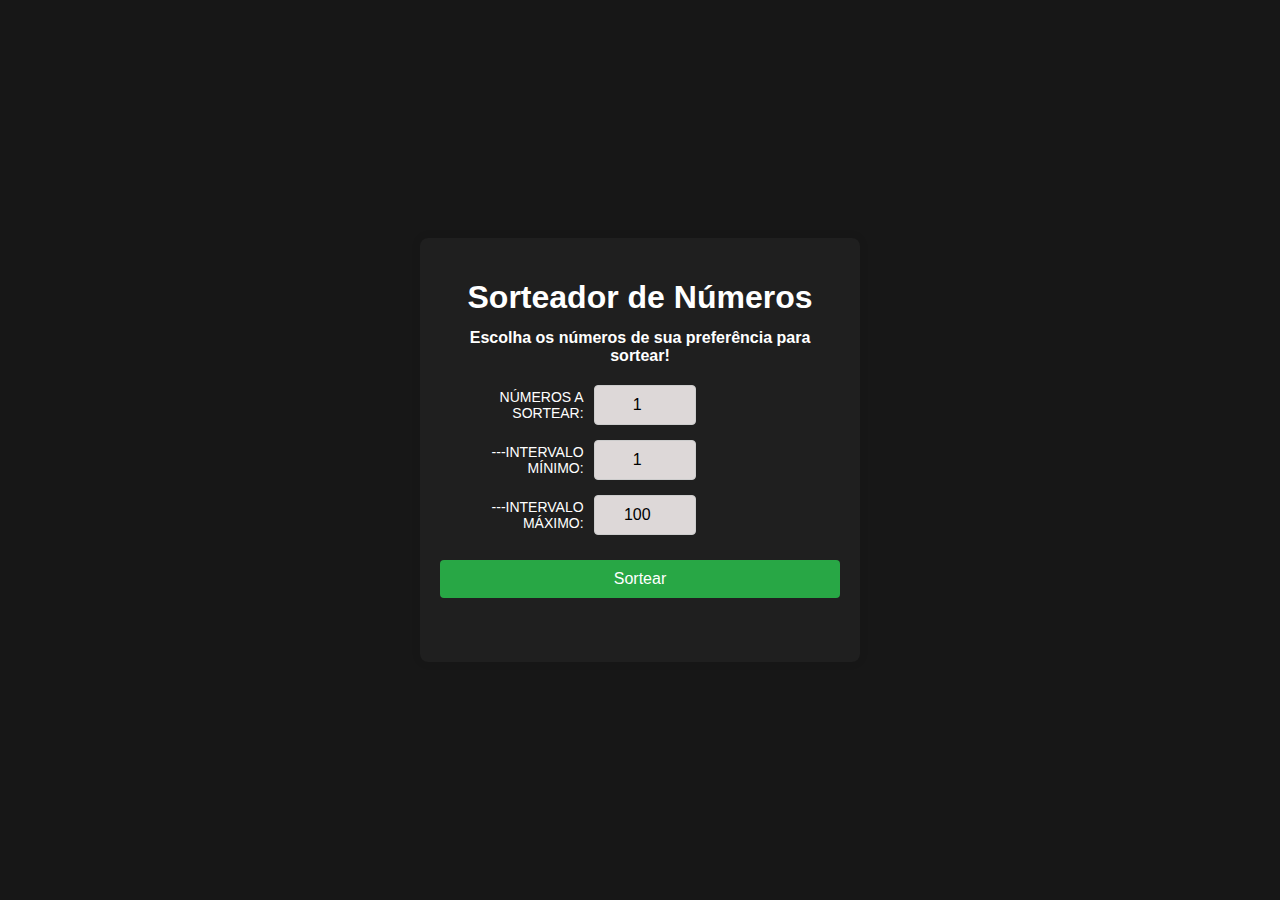
<file: index.html>
<!DOCTYPE html>
<html lang="pt-BR">
<head>
    <meta charset="UTF-8">
    <meta name="viewport" content="width=device-width, initial-scale=1.0">
    <title>Sorteador de Números</title>
    <link rel="stylesheet" href="styles.css">
</head>
<body>
    <div class="body">
        <h1>Sorteador de Números</h1>
        <h2>Escolha os números de sua preferência para sortear!</h2>
        <div class="input-group">
            <label for="quantity">NÚMEROS A SORTEAR:</label>  <!--quantity no js-->
            <input type="number" id="quantity" min="1" max="100" value="1">
        </div>

        <div class="input-group">
            <label for="min">---INTERVALO MÍNIMO:</label> <!--min no js-->
            <input type="number" id="min" value="1">
            
        </div>

        <div class="input-group">
            <label for="max">---INTERVALO MÁXIMO:</label> <!--max no js-->
            <input type="number" id="max" value="100">
        </div>

        <button onclick="sortear()">Sortear</button>

        <div id="result" class="result"></div> <!--result no js-->

    </div>
    <script src="scripts.js"></script>
</body>
</html>
</file>
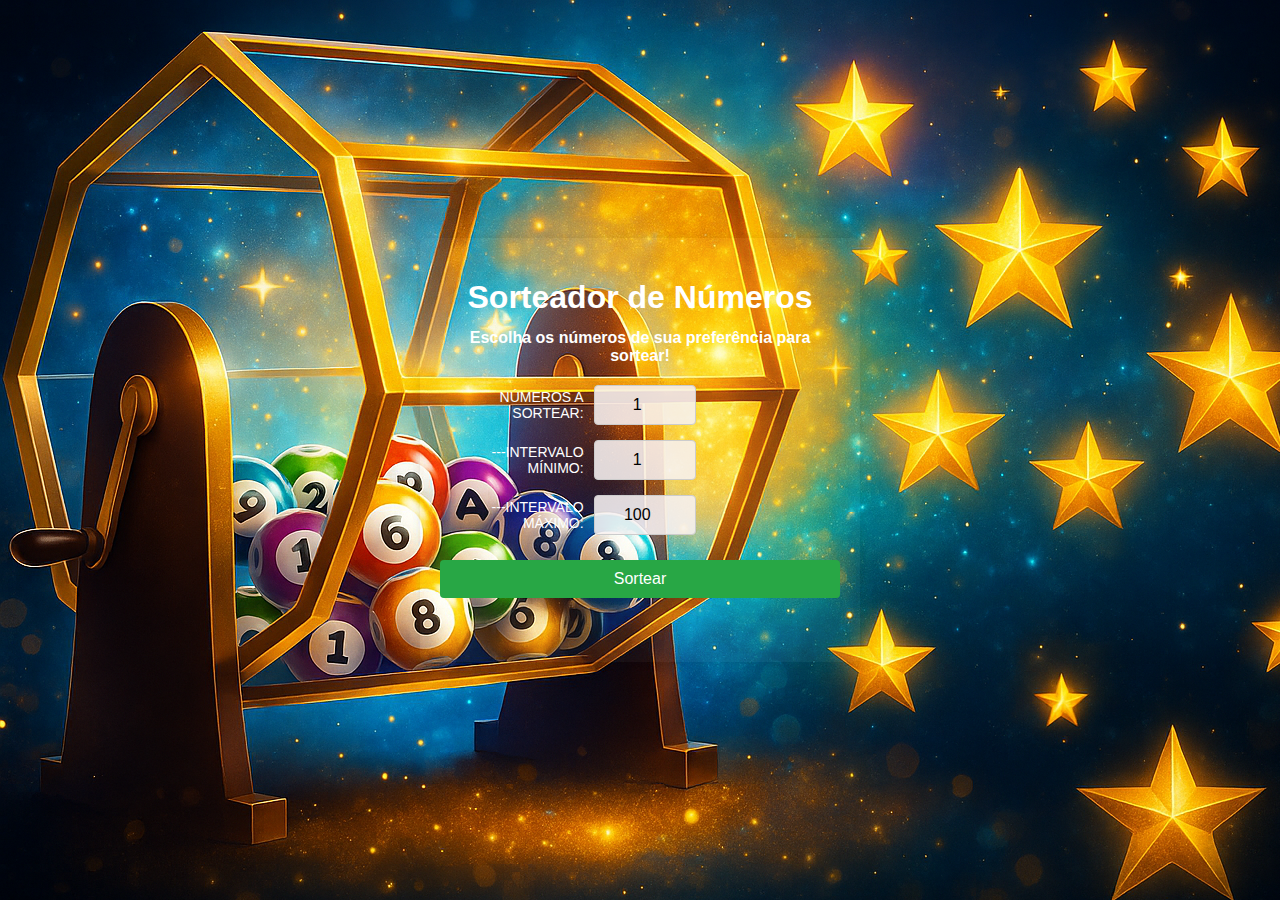
<file: sorteador/index.html>
<!DOCTYPE html>
<html lang="pt-BR">
<head>
    <meta charset="UTF-8">
    <meta name="viewport" content="width=device-width, initial-scale=1.0">
    <title>Sorteador de Números</title>
    <link rel="stylesheet" href="styles.css">
</head>
<body>
    <div class="body">
        <h1>Sorteador de Números</h1>
        <h2>Escolha os números de sua preferência para sortear!</h2>
        <div class="input-group">
            <label for="quantity">NÚMEROS A SORTEAR:</label>  <!--quantity no js-->
            <input type="number" id="quantity" min="1" max="100" value="1">
        </div>

        <div class="input-group">
            <label for="min">---INTERVALO MÍNIMO:</label> <!--min no js-->
            <input type="number" id="min" value="1">
            
        </div>

        <div class="input-group">
            <label for="max">---INTERVALO MÁXIMO:</label> <!--max no js-->
            <input type="number" id="max" value="100">
        </div>

        <button onclick="sortear()">Sortear</button>

        <div id="result" class="result"></div> <!--result no js-->

    </div>
    <script src="scripts.js"></script>
</body>
</html>
</file>
<file: styles.css>
body {
    font-family: Arial, sans-serif;
    display: flex;
    justify-content: center;
    align-items: center;
    min-height: 100vh;
    margin: 0;
    background-color: #000000e8;
    background-image: url(/img/ChatGPT\ Image\ 20\ de\ jul.\ de\ 2025\,\ 15_03_45.png);
}

.body {
    background-color: rgba(255, 255, 255, 0.034);
    padding: 20px;
    border-radius: 8px;
    box-shadow: 0 0 10px rgba(0, 0, 0, 0.1);
    text-align: center;
    width: 90%;
    max-width: 400px;
    border: none;
}

h1 {
    color: #ffffff;
    margin-bottom: 10px;
}

h2 {
    color: #ffffff;
    font-size: 16px;
    margin-bottom: 20px;
}

.input-group {
    margin-bottom: 15px;
    display: flex;
    flex-direction: row;
    align-items: center;
    justify-content: space-between;
    margin-right: 9rem;
}

.input-group label {
    margin-right: 10px;
    color: #ffffff;
    font-size: 14px;
    flex: 1;
    text-align: right;
}

.input-group input[type="number"] {
    width: 40%;
    padding: 10px;
    font-size: 16px;
    border: 1px solid #ccc;
    border-radius: 4px;
    box-sizing: border-box;
    text-align: center;
    background-color: #f7f1f1e1;
}

button {
    background-color: #28a745;
    color: white;
    padding: 10px 20px;
    border: none;
    border-radius: 4px;
    font-size: 16px;
    cursor: pointer;
    transition: background-color 0.5s;
    width: 100%;
    margin-top: 10px;
}

button:hover {
    background-color: #37c01c79;
}

.result {
    margin-top: 20px;
    font-size: 18px;
    color: #000000;
    min-height: 24px;
}

.number {
    display: inline-block;
    margin: 5px;
    padding: 10px;
    background-color: #28a745;
    color: white;
    border-radius: 50%;
    opacity: 0;
    transform: scale(0);
    animation: appear 0.5s ease forwards;
}

@keyframes appear {
    0% {
        opacity: 0;
        transform: scale(0);
    }
    100% {
        opacity: 1;
        transform: scale(1);
    }
}

body {
    font-family: Arial, sans-serif;
    display: flex;
    justify-content: center;
    align-items: center;
    min-height: 100vh;
    margin: 0;
    background-color: #000000e8;
    background-image: url(file:///C:/Users/Samuel/Desktop/ChatGPT%20Image%2020%20de%20jul.%20de%202025,%2015_03_44.png);
}

.body {
    background-color: rgba(255, 255, 255, 0.034);
    padding: 20px;
    border-radius: 8px;
    box-shadow: 0 0 10px rgba(0, 0, 0, 0.1);
    text-align: center;
    width: 90%;
    max-width: 400px;
    border: none;
}

h1 {
    color: #ffffff;
    margin-bottom: 10px;
}

h2 {
    color: #ffffff;
    font-size: 16px;
    margin-bottom: 20px;
}

.input-group {
    margin-bottom: 15px;
    display: flex;
    flex-direction: row;
    align-items: center;
    justify-content: space-between;
    margin-right: 9rem;
}

.input-group label {
    margin-right: 10px;
    color: #ffffff;
    font-size: 14px;
    flex: 1;
    text-align: right;
}

.input-group input[type="number"] {
    width: 40%;
    padding: 10px;
    font-size: 16px;
    border: 1px solid #ccc;
    border-radius: 4px;
    box-sizing: border-box;
    text-align: center;
    background-color: #f7f1f1e1;
}

button {
    background-color: #28a745;
    color: white;
    padding: 10px 20px;
    border: none;
    border-radius: 4px;
    font-size: 16px;
    cursor: pointer;
    transition: background-color 0.5s;
    width: 100%;
    margin-top: 10px;
}

button:hover {
    background-color: #37c01c79;
}

.result {
    margin-top: 20px;
    font-size: 18px;
    color: #000000;
    min-height: 24px;
}

.number {
    display: inline-block;
    margin: 5px;
    padding: 10px;
    background-color: #28a745;
    color: white;
    border-radius: 50%;
    opacity: 0;
    transform: scale(0);
    animation: appear 0.5s ease forwards;
}

@keyframes appear {
    0% {
        opacity: 0;
        transform: scale(0);
    }
    100% {
        opacity: 1;
        transform: scale(1);
    }
}
</file>
<file: sorteador/styles.css>
body {
    font-family: Arial, sans-serif;
    display: flex;
    justify-content: center;
    align-items: center;
    min-height: 100vh;
    margin: 0;
    background-color: #000000e8;
    background-image: url(/img/ChatGPT\ Image\ 20\ de\ jul.\ de\ 2025\,\ 15_03_45.png);
}

.body {
    background-color: rgba(255, 255, 255, 0.034);
    padding: 20px;
    border-radius: 8px;
    box-shadow: 0 0 10px rgba(0, 0, 0, 0.1);
    text-align: center;
    width: 90%;
    max-width: 400px;
    border: none;
}

h1 {
    color: #ffffff;
    margin-bottom: 10px;
}

h2 {
    color: #ffffff;
    font-size: 16px;
    margin-bottom: 20px;
}

.input-group {
    margin-bottom: 15px;
    display: flex;
    flex-direction: row;
    align-items: center;
    justify-content: space-between;
    margin-right: 9rem;
}

.input-group label {
    margin-right: 10px;
    color: #ffffff;
    font-size: 14px;
    flex: 1;
    text-align: right;
}

.input-group input[type="number"] {
    width: 40%;
    padding: 10px;
    font-size: 16px;
    border: 1px solid #ccc;
    border-radius: 4px;
    box-sizing: border-box;
    text-align: center;
    background-color: #f7f1f1e1;
}

button {
    background-color: #28a745;
    color: white;
    padding: 10px 20px;
    border: none;
    border-radius: 4px;
    font-size: 16px;
    cursor: pointer;
    transition: background-color 0.5s;
    width: 100%;
    margin-top: 10px;
}

button:hover {
    background-color: #37c01c79;
}

.result {
    margin-top: 20px;
    font-size: 18px;
    color: #000000;
    min-height: 24px;
}

.number {
    display: inline-block;
    margin: 5px;
    padding: 10px;
    background-color: #28a745;
    color: white;
    border-radius: 50%;
    opacity: 0;
    transform: scale(0);
    animation: appear 0.5s ease forwards;
}

@keyframes appear {
    0% {
        opacity: 0;
        transform: scale(0);
    }
    100% {
        opacity: 1;
        transform: scale(1);
    }
}
</file>
